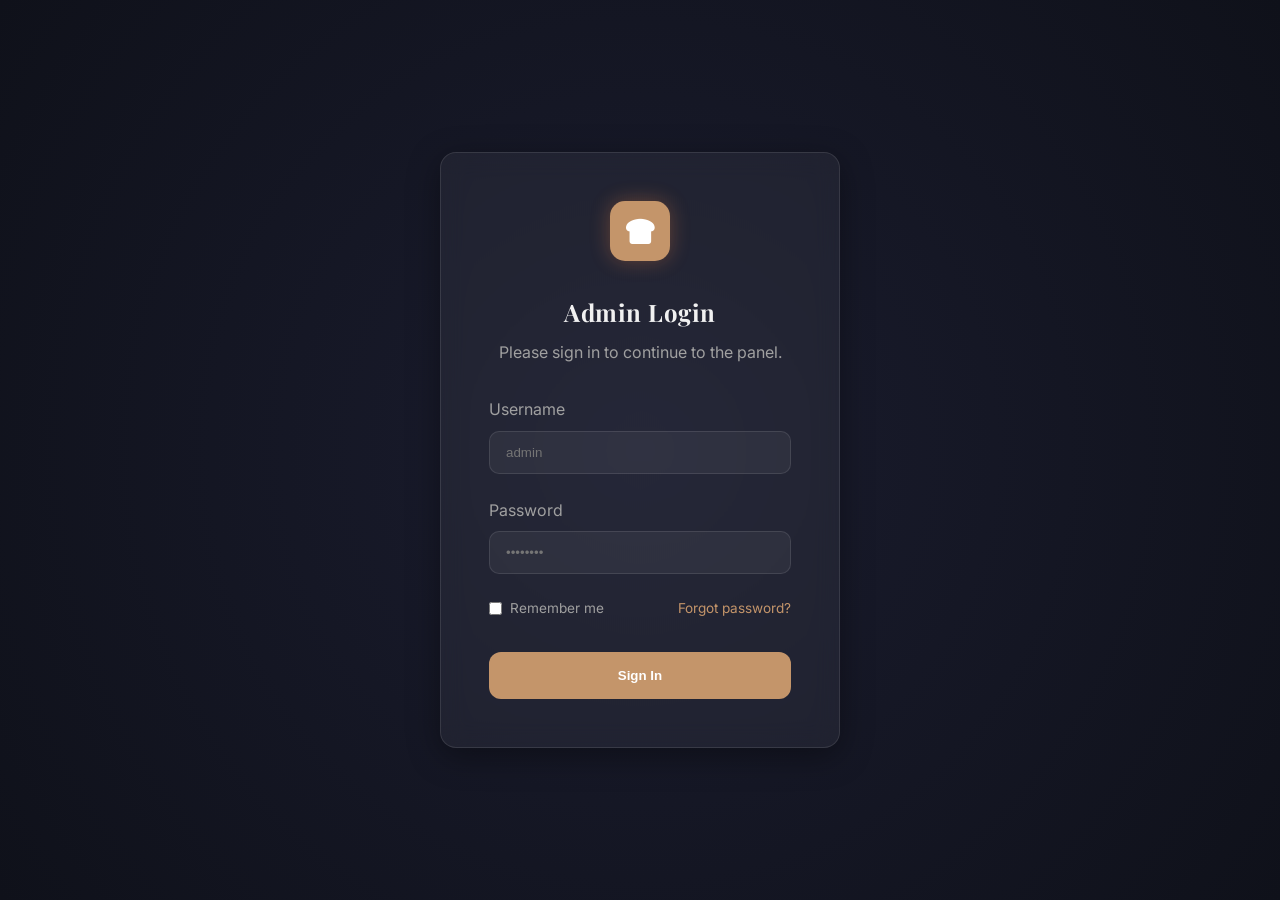
<file: add-product.html>
<!DOCTYPE html>
<html lang="en">
<head>
    <meta charset="UTF-8">
    <meta name="viewport" content="width=device-width, initial-scale=1.0">
    <title>A-ONE BAKERY Admin - Add Product</title>
    <link rel="stylesheet" href="css/global.css">
    <link rel="stylesheet" href="https://cdnjs.cloudflare.com/ajax/libs/font-awesome/6.4.0/css/all.min.css">
    <script src="js/auth-guard.js"></script>
</head>
<body>
    <div class="admin-container">
        <!-- Sidebar -->
        <aside class="sidebar">
            <div class="logo-section">
                <div class="logo-icon"><i class="fas fa-bread-slice" style="color: white;"></i></div>
                <span class="logo-text">A-ONE BAKERY</span>
            </div>
            <nav class="nav-menu">
                <a href="index.html" class="nav-item">
                    <i class="fas fa-chart-line"></i>
                    <span>Dashboard</span>
                </a>
                <a href="products.html" class="nav-item active">
                    <i class="fas fa-box"></i>
                    <span>Products</span>
                </a>
                <a href="categories.html" class="nav-item">
                    <i class="fas fa-tags"></i>
                    <span>Categories</span>
                </a>
                <a href="orders.html" class="nav-item">
                    <i class="fas fa-shopping-cart"></i>
                    <span>Orders</span>
                </a>
                <a href="customers.html" class="nav-item">
                    <i class="fas fa-users"></i>
                    <span>Customers</span>
                </a>
                <a href="analytics.html" class="nav-item">
                    <i class="fas fa-chart-bar"></i>
                    <span>Analytics</span>
                </a>
                <a href="gallery.html" class="nav-item">
                    <i class="fas fa-images"></i>
                    <span>Gallery</span>
                </a>
                <a href="settings.html" class="nav-item">
                    <i class="fas fa-cog"></i>
                    <span>Settings</span>
                </a>
            </nav>
            <div class="sidebar-footer">
                <a href="login.html" class="nav-item">
                    <i class="fas fa-sign-out-alt"></i>
                    <span>Logout</span>
                </a>
            </div>
        </aside>

        <!-- Main Content -->
        <main class="main-content">
            <header class="top-header">
                <div class="header-left">
                    <h1>Add New Product</h1>
                    <p>Fill in the details to list a new item in the shop.</p>
                </div>
                <div class="header-right">
                    <a href="products.html" class="btn btn-secondary">Cancel</a>
                    <button type="submit" form="productForm" class="btn btn-primary">Save Product</button>
                </div>
            </header>

            <form id="productForm" class="glass" style="padding: 2rem;">
                <div style="display: grid; grid-template-columns: 1fr 1fr; gap: 2rem;">
                    <!-- Left Side: Basic Info -->
                    <div>
                        <div class="form-group">
                            <label>Product Name</label>
                            <input type="text" class="form-input" placeholder="e.g. Classic Cheesecake" required>
                        </div>
                        <div class="form-group">
                            <label>Category</label>
                            <select class="form-select" required>
                                <option value="">Select Category</option>
                                <option value="cakes">Cakes</option>
                                <option value="bread">Bread</option>
                                <option value="pastries">Pastries</option>
                            </select>
                        </div>
                        <div style="display: grid; grid-template-columns: 1fr 1fr; gap: 1rem;">
                            <div class="form-group">
                                <label>Price ($)</label>
                                <input type="number" class="form-input" placeholder="0.00" step="0.01" required>
                            </div>
                            <div class="form-group">
                                <label>Stock Quantity</label>
                                <input type="number" class="form-input" placeholder="0" required>
                            </div>
                        </div>
                        <div class="form-group">
                            <label>Description</label>
                            <textarea class="form-textarea" rows="5" placeholder="Describe your delicious product..."></textarea>
                        </div>
                    </div>

                    <!-- Right Side: Media & Settings -->
                    <div>
                        <div class="form-group">
                            <label>Product Image</label>
                            <div id="dropzone" style="border: 2px dashed var(--border); border-radius: 16px; padding: 3rem; text-align: center; cursor: pointer; transition: var(--transition);">
                                <i class="fas fa-cloud-upload-alt" style="font-size: 3rem; color: var(--primary); margin-bottom: 1rem;"></i>
                                <p>Click or Drag image here to upload</p>
                                <input type="file" id="fileInput" hidden accept="image/*">
                            </div>
                            <div id="imagePreview" style="margin-top: 1rem; display: none;">
                                <img id="previewImg" src="" style="width: 100%; border-radius: 12px; height: 200px; object-fit: cover;">
                            </div>
                        </div>

                        <div class="form-group">
                            <label>Visibility</label>
                            <div style="display: flex; gap: 2rem; margin-top: 0.5rem;">
                                <label style="display: flex; align-items: center; gap: 8px; cursor: pointer;">
                                    <input type="radio" name="visibility" value="public" checked> Public
                                </label>
                                <label style="display: flex; align-items: center; gap: 8px; cursor: pointer;">
                                    <input type="radio" name="visibility" value="hidden"> Hidden
                                </label>
                            </div>
                        </div>
                    </div>
                </div>
            </form>
        </main>
    </div>

    <script src="js/add-product.js"></script>
</body>
</html>
</file>
<file: css/global.css>
@import url('https://fonts.googleapis.com/css2?family=Inter:wght@300;400;500;600;700&family=Playfair+Display:wght@700;900&family=Poppins:wght@400;500;600;700&display=swap');

:root {
    --primary: #C4956A; /* Brand Tan */
    --primary-dark: #A67B5B;
    --primary-light: #E8D5C4;
    --bg-dark: #0F111A;
    --card-bg: rgba(255, 255, 255, 0.05);
    --sidebar-bg: rgba(255, 255, 255, 0.03);
    --text-main: #F1F1F1;
    --text-dim: #A0A0A0;
    --border: rgba(255, 255, 255, 0.1);
    --glass-blur: blur(12px);
    --transition: all 0.3s cubic-bezier(0.4, 0, 0.2, 1);
    --shadow: 0 8px 32px 0 rgba(0, 0, 0, 0.37);
    --font-serif: 'Playfair Display', serif;
}

* {
    margin: 0;
    padding: 0;
    box-sizing: border-box;
}

body {
    font-family: 'Inter', sans-serif;
    background-color: var(--bg-dark);
    color: var(--text-main);
    overflow-x: hidden;
    line-height: 1.6;
}

h1, h2, h3, h4 {
    font-family: var(--font-serif);
    font-weight: 700;
    letter-spacing: 0.5px;
}

/* Glassmorphism Utilities */
.glass {
    background: var(--card-bg);
    backdrop-filter: var(--glass-blur);
    -webkit-backdrop-filter: var(--glass-blur);
    border: 1px solid var(--border);
    border-radius: 16px;
    box-shadow: var(--shadow);
}

/* Layout */
.admin-container {
    display: flex;
    min-height: 100vh;
}

/* Sidebar */
aside.sidebar {
    width: 260px;
    background: var(--sidebar-bg);
    backdrop-filter: var(--glass-blur);
    border-right: 1px solid var(--border);
    padding: 2rem 1.5rem;
    display: flex;
    flex-direction: column;
    position: fixed;
    height: 100vh;
    z-index: 100;
}

.logo-section {
    display: flex;
    align-items: center;
    gap: 12px;
    margin-bottom: 3rem;
    padding-left: 0.5rem;
}

.logo-icon {
    width: 40px;
    height: 40px;
    background: var(--primary);
    border-radius: 10px;
    display: flex;
    align-items: center;
    justify-content: center;
}

.logo-text {
    font-size: 1.4rem;
    font-weight: 700;
    letter-spacing: -0.5px;
}

nav.nav-menu {
    flex-grow: 1;
}

.nav-item {
    display: flex;
    align-items: center;
    gap: 12px;
    padding: 0.8rem 1rem;
    text-decoration: none;
    color: var(--text-dim);
    border-radius: 12px;
    margin-bottom: 0.5rem;
    transition: var(--transition);
}

.nav-item:hover, .nav-item.active {
    background: rgba(255, 140, 66, 0.1);
    color: var(--primary);
}

.nav-item i {
    font-size: 1.2rem;
}

/* Main Content */
main.main-content {
    flex-grow: 1;
    margin-left: 260px;
    padding: 2rem 3rem;
}

header.top-header {
    display: flex;
    justify-content: space-between;
    align-items: center;
    margin-bottom: 3rem;
}

.header-left h1 {
    font-size: 1.8rem;
    margin-bottom: 0.2rem;
}

.header-left p {
    color: var(--text-dim);
    font-size: 0.9rem;
}

.header-right {
    display: flex;
    align-items: center;
    gap: 2rem;
}

.search-bar {
    background: var(--card-bg);
    border: 1px solid var(--border);
    padding: 0.6rem 1.2rem;
    border-radius: 100px;
    display: flex;
    align-items: center;
    gap: 10px;
    width: 300px;
}

.search-bar input {
    background: transparent;
    border: none;
    color: white;
    outline: none;
    width: 100%;
}

.user-profile {
    display: flex;
    align-items: center;
    gap: 12px;
}

.user-avatar {
    width: 45px;
    height: 45px;
    border-radius: 50%;
    background: linear-gradient(45deg, var(--primary), #FFB17A);
    display: flex;
    align-items: center;
    justify-content: center;
    font-weight: 700;
}

/* Cards & Grid */
.stats-grid {
    display: grid;
    grid-template-columns: repeat(auto-fit, minmax(240px, 1fr));
    gap: 1.5rem;
    margin-bottom: 3rem;
}

.stat-card {
    padding: 1.5rem;
}

.stat-header {
    display: flex;
    justify-content: space-between;
    margin-bottom: 1rem;
}

.stat-icon {
    width: 48px;
    height: 48px;
    border-radius: 12px;
    display: flex;
    align-items: center;
    justify-content: center;
    font-size: 1.4rem;
}

.stat-info h3 {
    font-size: 0.9rem;
    color: var(--text-dim);
    margin-bottom: 0.5rem;
}

.stat-info .value {
    font-size: 1.8rem;
    font-weight: 700;
}

.stat-trend {
    font-size: 0.8rem;
    margin-top: 0.5rem;
}

.trend-up { color: #4ade80; }
.trend-down { color: #f87171; }

/* Tables */
.data-table-container {
    padding: 1.5rem;
}

table {
    width: 100%;
    border-collapse: collapse;
}

th {
    text-align: left;
    color: var(--text-dim);
    padding: 1rem;
    font-size: 0.9rem;
    border-bottom: 1px solid var(--border);
}

td {
    padding: 1.2rem 1rem;
    border-bottom: 1px solid var(--border);
}

tr:last-child td {
    border-bottom: none;
}

/* Buttons */
.btn {
    padding: 0.8rem 1.5rem;
    border-radius: 12px;
    border: none;
    font-weight: 600;
    cursor: pointer;
    transition: var(--transition);
    display: inline-flex;
    align-items: center;
    gap: 8px;
}

.btn-primary {
    background: var(--primary);
    color: white;
}

.btn-primary:hover {
    background: var(--primary-dark);
    transform: translateY(-2px);
}

.btn-secondary {
    background: rgba(255, 255, 255, 0.1);
    color: white;
}

.btn-icon {
    padding: 0.5rem;
    border-radius: 8px;
}

/* Form Styles */
.form-group {
    margin-bottom: 1.5rem;
}

.form-group label {
    display: block;
    margin-bottom: 0.5rem;
    color: var(--text-dim);
}

.form-input, .form-select, .form-textarea {
    width: 100%;
    background: rgba(255, 255, 255, 0.05);
    border: 1px solid var(--border);
    border-radius: 10px;
    padding: 0.8rem 1rem;
    color: white;
    outline: none;
    transition: var(--transition);
}

.form-input:focus {
    border-color: var(--primary);
}

/* Badges */
.badge {
    padding: 0.3rem 0.8rem;
    border-radius: 100px;
    font-size: 0.75rem;
    font-weight: 600;
}

.badge-success { background: rgba(74, 222, 128, 0.15); color: #4ade80; }
.badge-warning { background: rgba(251, 191, 36, 0.15); color: #fbbf24; }
.badge-danger { background: rgba(248, 113, 113, 0.15); color: #f87171; }

/* Responsive */
@media (max-width: 1024px) {
    aside.sidebar { width: 80px; padding: 2rem 0.5rem; }
    .logo-text, .nav-item span { display: none; }
    main.main-content { margin-left: 80px; }
    .nav-item { justify-content: center; }
}
</file>
